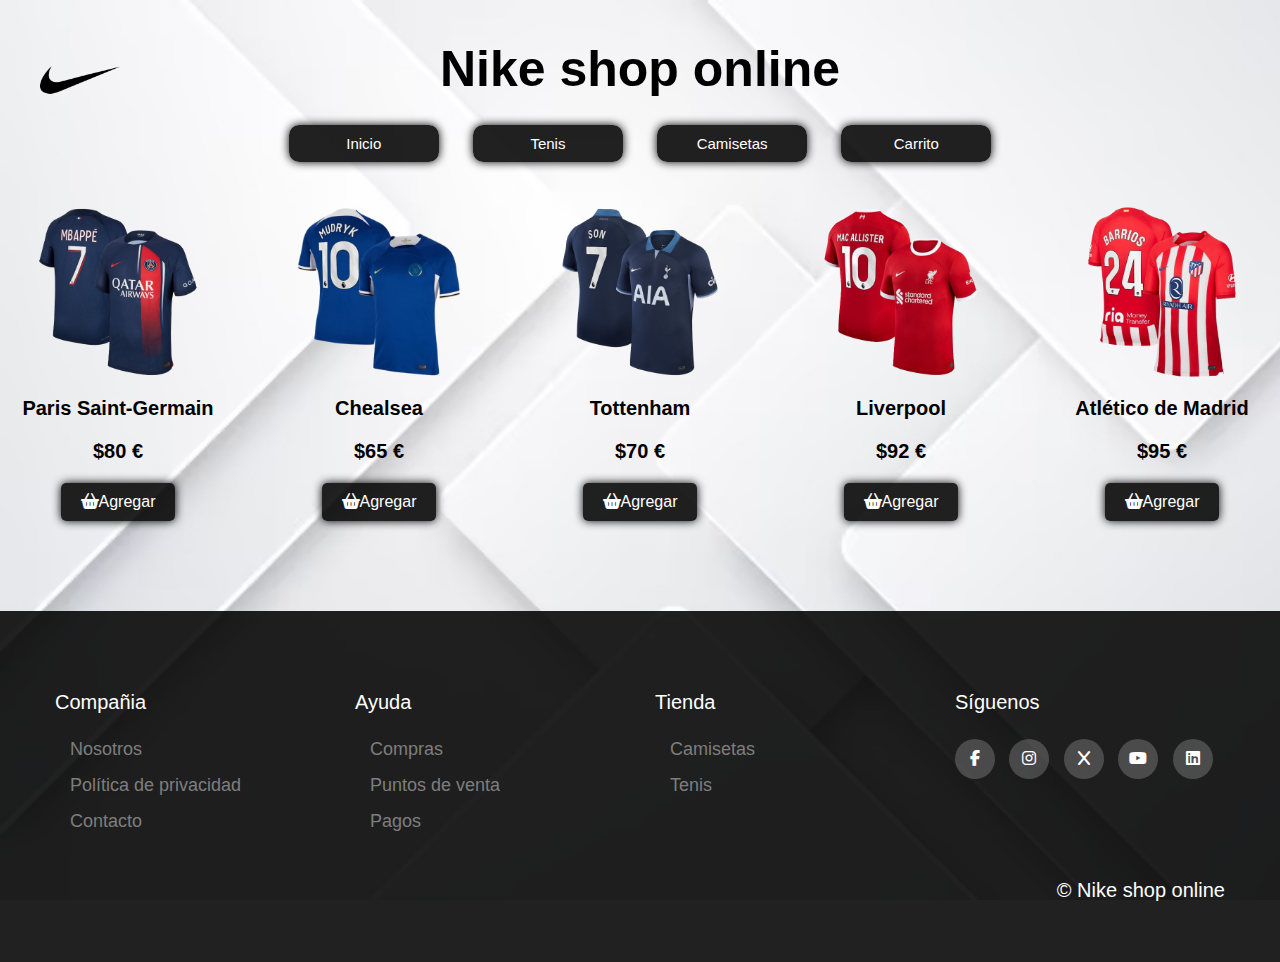
<file: html/camisetas.html>
<!DOCTYPE html>
<html lang="en">
<head>
    <meta charset="UTF-8">
    <meta name="viewport" content="width=device-width, initial-scale=1.0">
    <link rel="stylesheet" href="../css/style.css">
    <link rel="stylesheet" href="../css/footer.css">
    <link rel="stylesheet" href="https://cdnjs.cloudflare.com/ajax/libs/font-awesome/6.2.1/css/all.min.css">
    <link rel="icon" href="../imagenes/icons8-air-jordan-50.ico">
    <title>Camisetas</title>
    <script src="https://www.paypal.com/sdk/js?client-id=AcBb42OkgBe-vbOFN5ipske6URdyLBHUVssvgJkarKtZ_-B7q6YStZ6uK5K9EBJSxOCxse8cnXI5AlXv&currency=EUR"></script>

</head>
<body>
    <center><div>
        <h1><img src="../imagenes/logo_nike.png"
        style="height: 80px; height: 80px; position: absolute;margin-left: -400px;">Nike shop online</h1></div></center> 
    <nav>
        <ul>
            <li><a href="../index.html">Inicio</a></li>
            <li><a href="../html/tenis.html">Tenis</a></li>
            <li><a href="../html/camisetas.html">Camisetas</a></li>
            <li><a id="carrito-link" href="../html/carrito.html"> Carrito</a></li>
        </ul>
    </nav>
    <script>
        function agregarAlCarrito(nombre, precio, imagen) {
            // Obtener el carrito almacenado en localStorage o crear uno vacío si no existe
            var carrito = JSON.parse(localStorage.getItem('carrito')) || [];

            // Agregar el producto actual al carrito
            carrito.push({ nombre: nombre, precio: precio, imagen: imagen });

            // Guardar el carrito actualizado en localStorage
            localStorage.setItem('carrito', JSON.stringify(carrito));

            // Redireccionar a la página del carrito
            window.location.href = 'carrito.html';
        }
    </script>
    <div class="contenido">
        <div class="articulos">
            <div class="secciones">
                <div class="item">
                    <div class="image-container"><img src="../imagenes/paris-saint-germain-nike-home-dri-fit-adv-match-shirt-2023-24-with-mbappé-7-printing_ss4_p-13396640--removebg-preview.png"></div>
                    <h2>Paris Saint-Germain</h2>
                    <strong>
                        <p>$80 €</p>
                    </strong>
                    <div class="button-container"><button class="boton-comprar" onclick="agregarAlCarrito('Paris Saint-Germain', '$80', '../imagenes/paris-saint-germain-nike-home-dri-fit-adv-match-shirt-2023-24-with-mbappé-7-printing_ss4_p-13396640--removebg-preview.png')">
                        <span class="fa fa-shopping-basket"></span>Agregar
                    </button></div></a>
                </div>
                
                <div class="item">
                    <div class="image-container"><img src="../imagenes/chealsea.png"></div>
                    <h2>Chealsea</h2>
                    <strong>
                        <p>$65 €</p>
                    </strong>
                    <div class="button-container"><button class="boton-comprar" onclick="agregarAlCarrito('Chealsea', '$65', '../imagenes/chealsea.png')">
                        <span class="fa fa-shopping-basket"></span>Agregar
                    </button></div></a>
                </div>
                
                <div class="item">
                    <div class="image-container"><img src="../imagenes/totenham-removebg-preview.png"></div>
                    <h2>Tottenham</h2>
                    <strong>
                        <p>$70 €</p>
                    </strong>
                    <div class="button-container"><button class="boton-comprar" onclick="agregarAlCarrito('Tottenham', '$70', '../imagenes/totenham-removebg-preview.png')">
                        <span class="fa fa-shopping-basket"></span>Agregar
                    </button></div></a>
                </div>
                
                <div class="item">
                    <div class="image-container"><img src="../imagenes/liverpool-removebg-preview.png"></div>
                    <h2>Liverpool</h2>
                    <strong>
                        <p>$92 €</p>
                    </strong>
                    <div class="button-container"><button class="boton-comprar" onclick="agregarAlCarrito('Liverpool', '$92', '../imagenes/liverpool-removebg-preview.png')">
                        <span class="fa fa-shopping-basket"></span>Agregar
                    </button></div></a>
                </div>
                
                <div class="item">
                    <div class="image-container"><img src="../imagenes/atl-removebg-preview.png"></div>
                    <h2 style="font-family:'Nike', sans-serif;
                    font-size: 20px;">Atlético de Madrid</h2>
                    <strong>
                        <p style="font-family:'Nike', sans-serif;
                        font-size: 20px;">$95 €</p>
                    </strong>
                    <div class="button-container"><button class="boton-comprar" onclick="agregarAlCarrito('Atletico de Madrid', '$95', '../imagenes/atl-removebg-preview.png')">
                        <span class="fa fa-shopping-basket"></span>Agregar
                    </button></div></a>
                </div>
                
            </div>
            <footer class="footer">
                <div class="container">
                    <div class="footer-row">
                        <div class="footer-links">
                            <h4>Compañia</h4>
                            <ul>
                                <li><a href="../html/nosotros.html">Nosotros</a></li>
                                <li><a href="../html/politica_privacidad.html">Política de privacidad</a></li>
                                <li><a href="../html/contacto.html">Contacto</a></li>
                            </ul>
                        </div>
                        <div class="footer-links">
                            <h4>Ayuda</h4>
                            <ul>
                                <li><a href="../html/carrito.html">Compras</a></li>
                                <li><a href="../html/envios.html">Puntos de venta</a></li>
                                <li><a href="../html/pagos.html">Pagos</a></li>
                            </ul>
                        </div>
                        <div class="footer-links">
                            <h4>Tienda</h4>
                            <ul>
                                <li><a href="../html/camisetas.html">Camisetas</a></li>
                                <li><a href="../html/tenis.html">Tenis</a></li>
                        </div>
                        <div class="footer-links">
                            <h4>Síguenos</h4>
                            <div class="social-link">
                                <a href="https://www.facebook.com/nike"><i class="fab fa-facebook-f"></i></a>
                                    <a href="https://www.instagram.com/nike/"><i class="fab fa-instagram"></i></a>
                                    <a href="https://twitter.com/Nike"><i class="fab fa-x"></i></a>
                                    <a href="https://www.youtube.com/user/nike"><i class="fab fa-youtube"></i></a>
                                    <a href="https://www.linkedin.com/company/nike"><i class="fab fa-linkedin"></i></a>
                            </div>
                            <div class="copyright"><p>&#169 Nike shop online</p></div>
                        </div>
                    </div>
                </div>
            </footer>
        </div>
    </div>
    <script src="../js/carrito.js"></script>
</body>
</html>
</file>
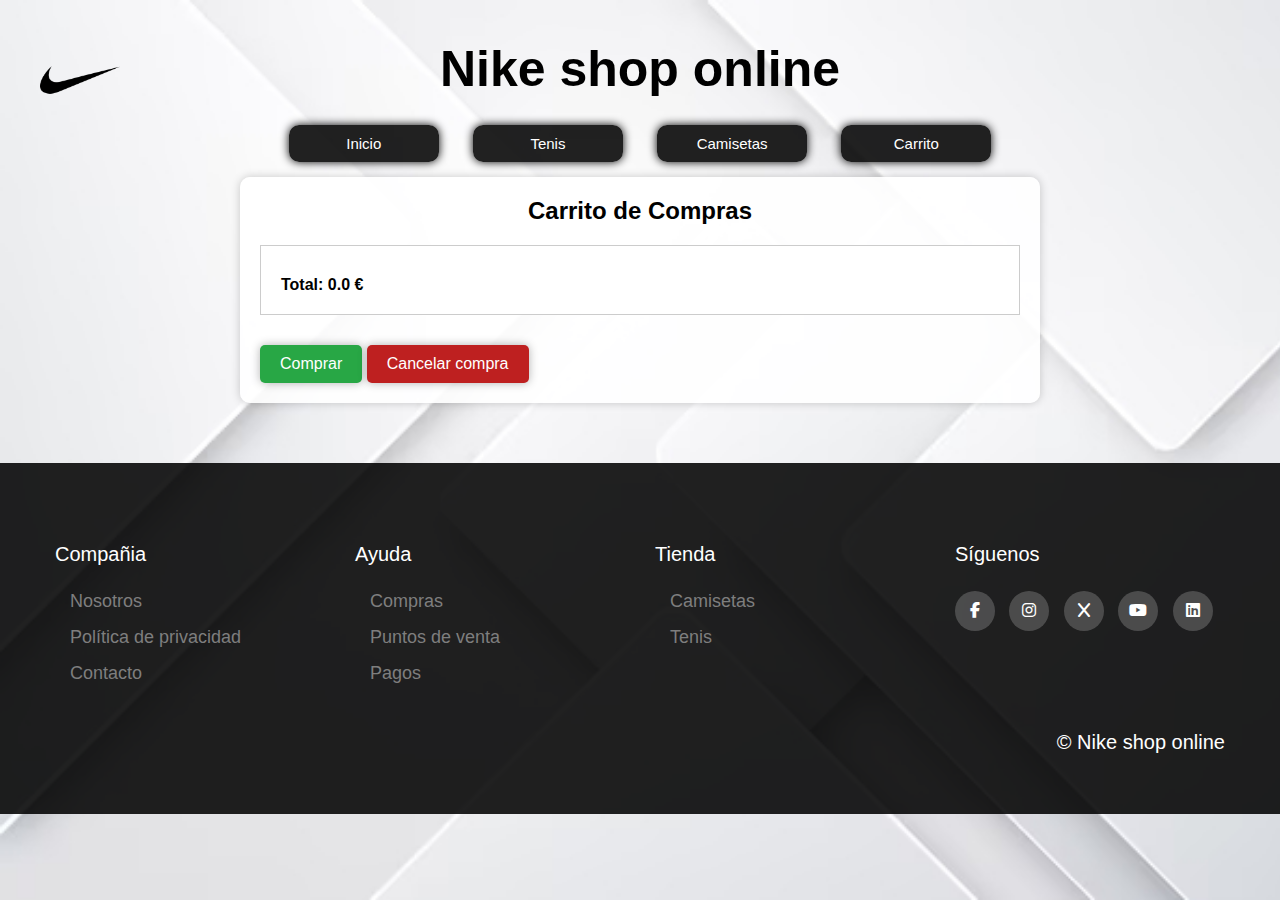
<file: html/carrito.html>
<!DOCTYPE html>
<html lang="en">
<head>
    <meta charset="UTF-8">
    <meta name="viewport" content="width=device-width, initial-scale=1.0">
    <link rel="stylesheet" href="../css/style.css">
    <link rel="stylesheet" href="../css/footer.css">
    <link rel="stylesheet" href="https://cdnjs.cloudflare.com/ajax/libs/font-awesome/6.2.1/css/all.min.css">
    <link rel="stylesheet" href="../css/carrito.css">
    <link rel="icon" href="../imagenes/icons8-air-jordan-50.ico">
    <title>Carrito</title>
</head>
<body>
    <center><div>
        <h1><img src="../imagenes/logo_nike.png"
        style="height: 80px; height: 80px; position: absolute;margin-left: -400px;">Nike shop online</h1></div></center> 
    <nav>
        <ul>
            <li><a href="../index.html">Inicio</a></li>
            <li><a href="../html/tenis.html">Tenis</a></li>
            <li><a href="../html/camisetas.html">Camisetas</a></li>
            <li><a href="../html/carrito.html">Carrito</a></li>
        </ul>
    </nav>
    <div class="contenido">
        <h2>Carrito de Compras</h2>
        <div id="carrito" class="carrito"></div>
        <div class="botones">
            <button id="comprar-btn" class="boton-compra" onclick="procesarPago()">Comprar</button>
            <button id="cancelar-btn" class="boton-cancelar" onclick="cancelarCompra()">Cancelar compra</button>
        </div>
    </div>

    <footer class="footer">
        <div class="container">
            <div class="footer-row">
                <div class="footer-links">
                    <h4>Compañia</h4>
                    <ul>
                        <li><a href="../html/nosotros.html">Nosotros</a></li>
                        <li><a href="../html/politica_privacidad.html">Política de privacidad</a></li>
                        <li><a href="../html/contacto.html">Contacto</a></li>
                    </ul>
                </div>
                <div class="footer-links">
                    <h4>Ayuda</h4>
                    <ul>
                        <li><a href="../html/carrito.html">Compras</a></li>
                        <li><a href="../html/envios.html">Puntos de venta</a></li>
                        <li><a href="../html/pagos.html">Pagos</a></li>
                    </ul>
                </div>
                <div class="footer-links">
                    <h4>Tienda</h4>
                    <ul>
                        <li><a href="../html/camisetas.html">Camisetas</a></li>
                        <li><a href="../html/tenis.html">Tenis</a></li>
                    </ul>
                </div>
                <div class="footer-links">
                    <h4>Síguenos</h4>
                    <div class="social-link">
                        <a href="https://www.facebook.com/nike"><i class="fab fa-facebook-f"></i></a>
                        <a href="https://www.instagram.com/nike/"><i class="fab fa-instagram"></i></a>
                        <a href="https://twitter.com/Nike"><i class="fab fa-x"></i></a>
                        <a href="https://www.youtube.com/user/nike"><i class="fab fa-youtube"></i></a>
                        <a href="https://www.linkedin.com/company/nike"><i class="fab fa-linkedin"></i></a>
                    </div>
                    <div class="copyright"><p>&#169 Nike shop online</p></div>
                </div>
            </div>
        </div>
    </footer>
    <script src="../js/carrito.js"></script>
    <script>
        // Función para procesar el pago
        function procesarPago() {
            // Obtener el precio total del carrito del localStorage
            var carrito = JSON.parse(localStorage.getItem('carrito'));

            // Verificar si el carrito está vacío
            if (!carrito || carrito.length === 0) {
                alert('El carrito está vacío');
                return;
            }

            // Calcular el precio total del carrito
            var precioTotal = 0;
            carrito.forEach(function(item) {
                precioTotal += item.precio * item.cantidad;
            });

            // Redirigir a la página de pagos con el precio total
            window.location.href = '../html/comprar.html?total=' + precioTotal;
        }

        // Función para cancelar la compra y reiniciar el carrito
        function cancelarCompra() {
            // Eliminar el carrito del localStorage
            localStorage.removeItem('carrito');
            // Redireccionar a la página del carrito
            window.location.href = '../html/carrito.html';
        }
    </script>
</body>
</html>
</file>
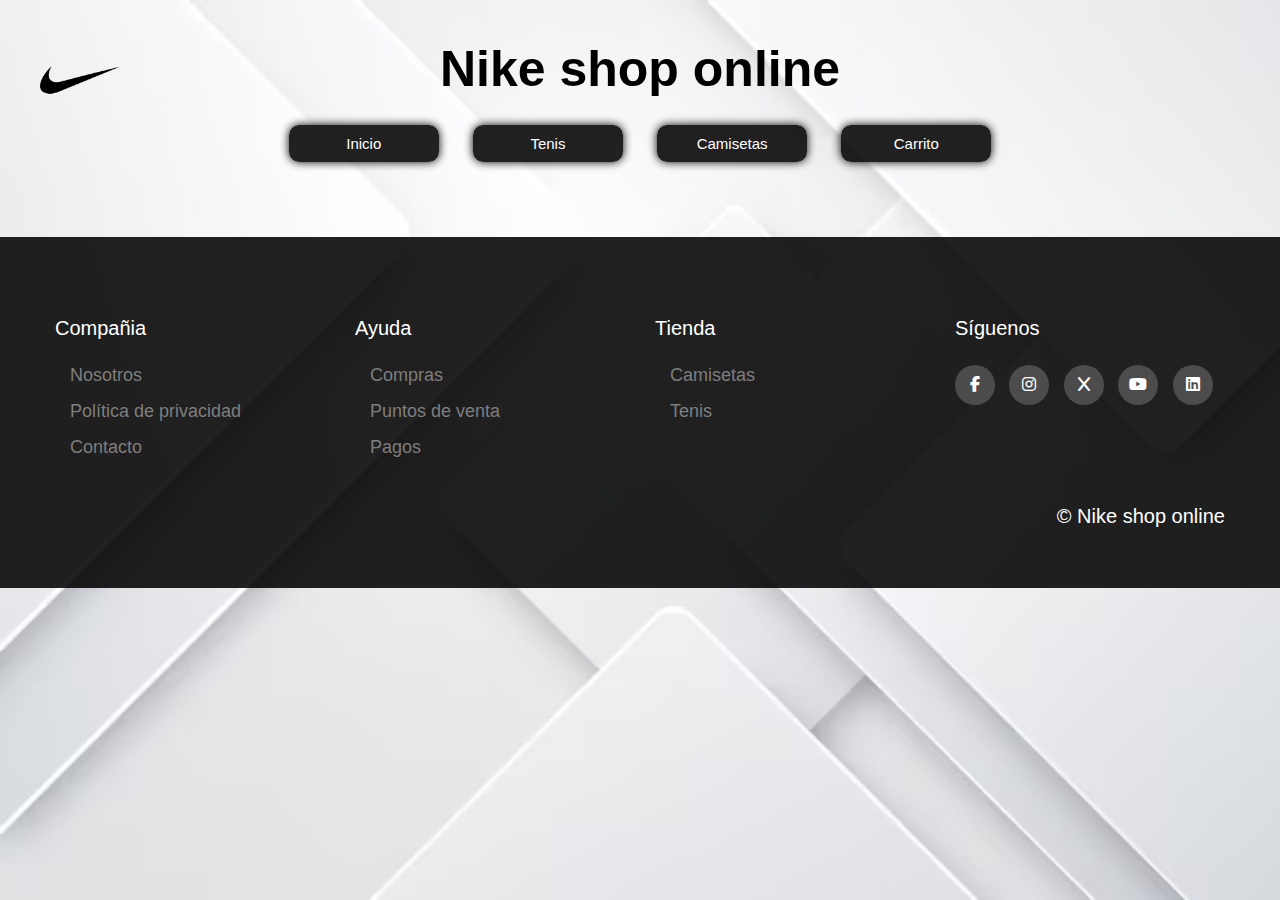
<file: html/comprar.html>
<!DOCTYPE html>
<html lang="en">
<head>
    <meta charset="UTF-8">
    <meta name="viewport" content="width=device-width, initial-scale=1.0">
    <link rel="stylesheet" href="../css/style.css">
    <link rel="stylesheet" href="../css/footer.css">
    <link rel="stylesheet" href="https://cdnjs.cloudflare.com/ajax/libs/font-awesome/6.2.1/css/all.min.css">
    <link rel="icon" href="../imagenes/icons8-air-jordan-50.ico">
    <title>Pagar</title>
    <script src="https://www.paypal.com/sdk/js?client-id=AcBb42OkgBe-vbOFN5ipske6URdyLBHUVssvgJkarKtZ_-B7q6YStZ6uK5K9EBJSxOCxse8cnXI5AlXv&currency=EUR"></script>

</head>
<body>
    <center>
        <div>
            <h1><img src="../imagenes/logo_nike.png" style="height: 80px; height: 80px; position: absolute;margin-left: -400px;">Nike shop online</h1>
        </div>
    </center> 
    <nav>
        <ul>
            <li><a href="../index.html">Inicio</a></li>
            <li><a href="../html/tenis.html">Tenis</a></li>
            <li><a href="../html/camisetas.html">Camisetas</a></li>
            <li><a id="carrito-link" href="../html/carrito.html"> Carrito</a></li>
        </ul>
    </nav>
    <div id="paypal-button-container"></div>
    <div id="carrito-total" style="display: none;">Total a pagar: €0,00</div> <!-- Elemento para mostrar el monto total -->
    <script>
        // Función para obtener el monto total del carrito
        function obtenerMontoTotal() {
            // Obtener el carrito almacenado en localStorage
            var carrito = JSON.parse(localStorage.getItem('carrito')) || [];
            // Variable para almacenar el precio total
            var precioTotal = 0;

            // Iterar sobre los productos en el carrito
            carrito.forEach(function(producto) {
                // Calcular el precio total sumando el precio de cada producto
                precioTotal += parseFloat(producto.precio.replace(/[^\d.-]/g, ''));
            });

            // Devolver el precio total en formato de texto con dos decimales
            return precioTotal.toFixed(2);
        }

        paypal.Buttons({
            style:{
                color:"blue",
                shape:"pill",
                label:"pay"
            },
            createOrder: function(data, actions) {
                return actions.order.create({
                    purchase_units: [{
                        amount: {
                            value: obtenerMontoTotal(), //función para obtener el monto total del carrito
                            currency_code: "EUR"
                        }
                    }]
                });
            },
            onCancel: function(data){
                alert("Pago cancelado");            //Alerta al cancelar pago
                console.log(data);
            },
            onApprove: function(data, actions) {
                var total = document.getElementById('carrito-total').innerText;
                alert("Pago completado por: " + total);
                document.getElementById('carrito-total').style.display = 'block'; // Mostrar el total a pagar cuando se aprueba el pago
                return actions.order.capture().then(function(details) {
                    window.location.href="../html/comprar.html"
                });
            }
        }).render('#paypal-button-container');
    </script>
    <footer class="footer">
        <div class="container">
            <div class="footer-row">
                <div class="footer-links">
                    <h4>Compañia</h4>
                    <ul>
                        <li><a href="../html/nosotros.html">Nosotros</a></li>
                        <li><a href="../html/politica_privacidad.html">Política de privacidad</a></li>
                        <li><a href="../html/contacto.html">Contacto</a></li>
                    </ul>
                </div>
                <div class="footer-links">
                    <h4>Ayuda</h4>
                    <ul>
                        <li><a href="../html/carrito.html">Compras</a></li>
                        <li><a href="../html/envios.html">Puntos de venta</a></li>
                        <li><a href="../html/pagos.html">Pagos</a></li>
                    </ul>
                </div>
                <div class="footer-links">
                    <h4>Tienda</h4>
                    <ul>
                        <li><a href="../html/camisetas.html">Camisetas</a></li>
                        <li><a href="../html/tenis.html">Tenis</a></li>
                </div>
                <div class="footer-links">
                    <h4>Síguenos</h4>
                    <div class="social-link">
                        <a href="https://www.facebook.com/nike"><i class="fab fa-facebook-f"></i></a>
                        <a href="https://www.instagram.com/nike/"><i class="fab fa-instagram"></i></a>
                        <a href="https://twitter.com/Nike"><i class="fab fa-x"></i></a>
                        <a href="https://www.youtube.com/user/nike"><i class="fab fa-youtube"></i></a>
                        <a href="https://www.linkedin.com/company/nike"><i class="fab fa-linkedin"></i></a>
                    </div>
                    <div class="copyright"><p>&#169 Nike shop online</p></div>
                </div>
            </div>
        </div>
    </footer>
</body>
</html>
</file>
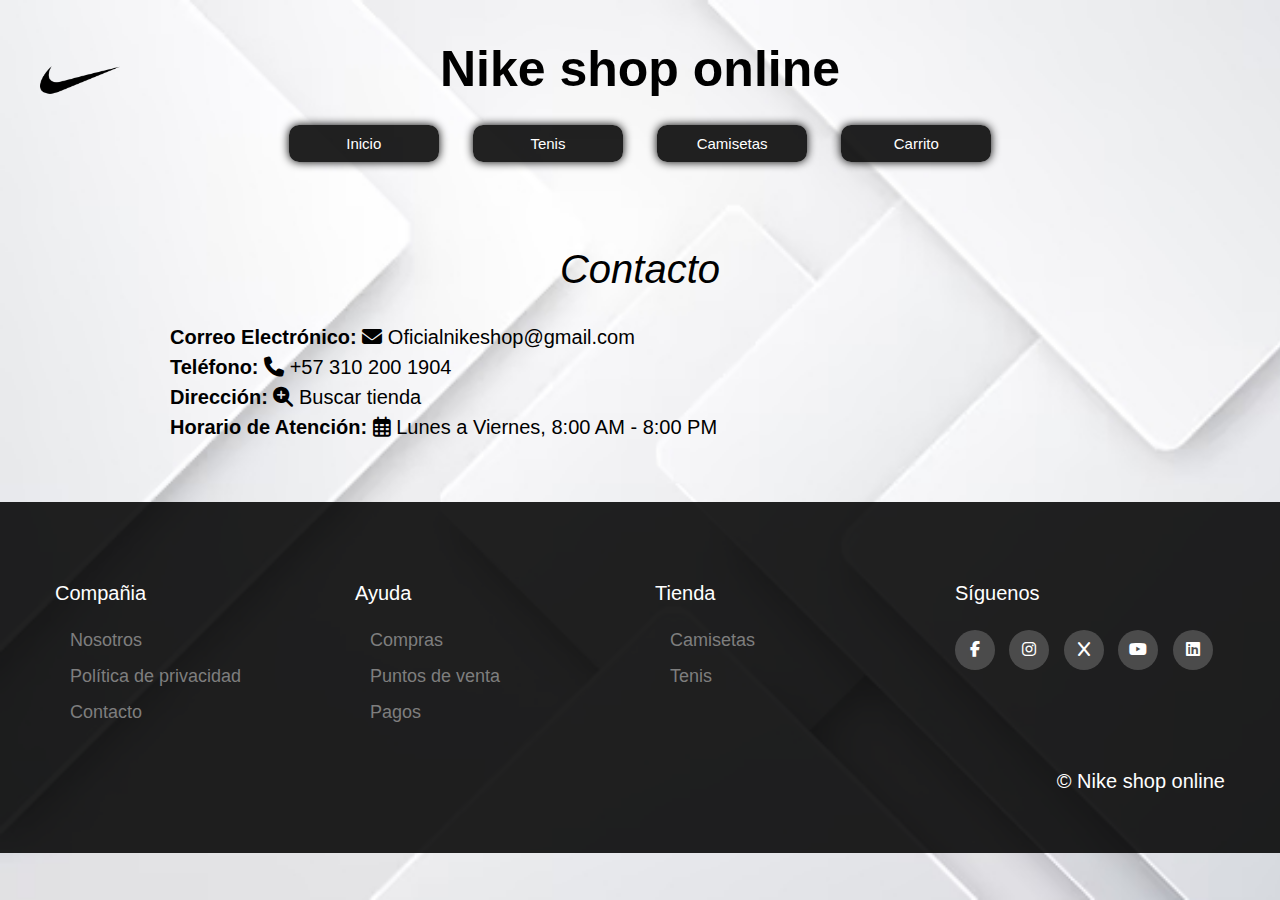
<file: html/contacto.html>
<!DOCTYPE html>
<html lang="en">
<head>
    <meta charset="UTF-8">
    <meta name="viewport" content="width=device-width, initial-scale=1.0">
    <link rel="stylesheet" href="../css/style.css">
    <link rel="stylesheet" href="../css/footer.css">
    <link rel="stylesheet" href="https://cdnjs.cloudflare.com/ajax/libs/font-awesome/6.2.1/css/all.min.css">
    <link rel="icon" href="../imagenes/icons8-air-jordan-50.ico">
    <title>Contaco</title>
</head>
<body>
    <center><div>
        <h1><img src="../imagenes/logo_nike.png"
        style="height: 80px; height: 80px; position: absolute;margin-left: -400px;">Nike shop online</h1></div> 
    <nav>
        <ul>
            <li><a href="../index.html">Inicio</a></li>
            <li><a href="../html/tenis.html">Tenis</a></li>
            <li><a href="../html/camisetas.html">Camisetas</a></li>
            <li><a href="../html/carrito.html">Carrito</a></li>
        </ul>
    </nav>
    <div class="text_nosotros">
    <p style="font-size: 40px;"><i>Contacto</i></p></div></center>
    <div class="contacto">
        <p6><strong>Correo Electrónico:</strong> <i class="fa-solid fa-envelope"></i> Oficialnikeshop@gmail.com</p6></div>
    <div class="contacto">
        <p6><strong>Teléfono:</strong> <i class="fa-solid fa-phone"></i> +57 310 200 1904</p6></div>
    <div class="contacto">
        <p6><strong>Dirección:</strong><a href="../html/envios.html"> <i class="fa-solid fa-magnifying-glass-plus"></i> Buscar tienda</a></p6></div>
    <div class="contacto">    
        <p6><strong>Horario de Atención:</strong> <i class="fa-regular fa-calendar-days"></i> Lunes a Viernes, 8:00 AM - 8:00 PM</p6></div>
    </div>
    <footer class="footer">
        <div class="container">
            <div class="footer-row">
                <div class="footer-links">
                    <h4>Compañia</h4>
                    <ul>
                        <li><a href="../html/nosotros.html">Nosotros</a></li>
                        <li><a href="../html/politica_privacidad.html">Política de privacidad</a></li>
                        <li><a href="../html/contacto.html">Contacto</a></li>
                    </ul>
                </div>
                <div class="footer-links">
                    <h4>Ayuda</h4>
                    <ul>
                        <li><a href="../html/carrito.html">Compras</a></li>
                        <li><a href="../html/envios.html">Puntos de venta</a></li>
                        <li><a href="../html/pagos.html">Pagos</a></li>
                    </ul>
                </div>
                <div class="footer-links">
                    <h4>Tienda</h4>
                    <ul>
                        <li><a href="../html/camisetas.html">Camisetas</a></li>
                        <li><a href="../html/tenis.html">Tenis</a></li>
                </div>
                <div class="footer-links">
                    <h4>Síguenos</h4>
                    <div class="social-link">
                        <a href="https://www.facebook.com/nike"><i class="fab fa-facebook-f"></i></a>
                            <a href="https://www.instagram.com/nike/"><i class="fab fa-instagram"></i></a>
                            <a href="https://twitter.com/Nike"><i class="fab fa-x"></i></a>
                            <a href="https://www.youtube.com/user/nike"><i class="fab fa-youtube"></i></a>
                            <a href="https://www.linkedin.com/company/nike"><i class="fab fa-linkedin"></i></a>
                    </div>
                    <div class="copyright"><p>&#169 Nike shop online</p></div>
                </div>
            </div>
        </div>
    </footer>
</body>
</html>
</file>
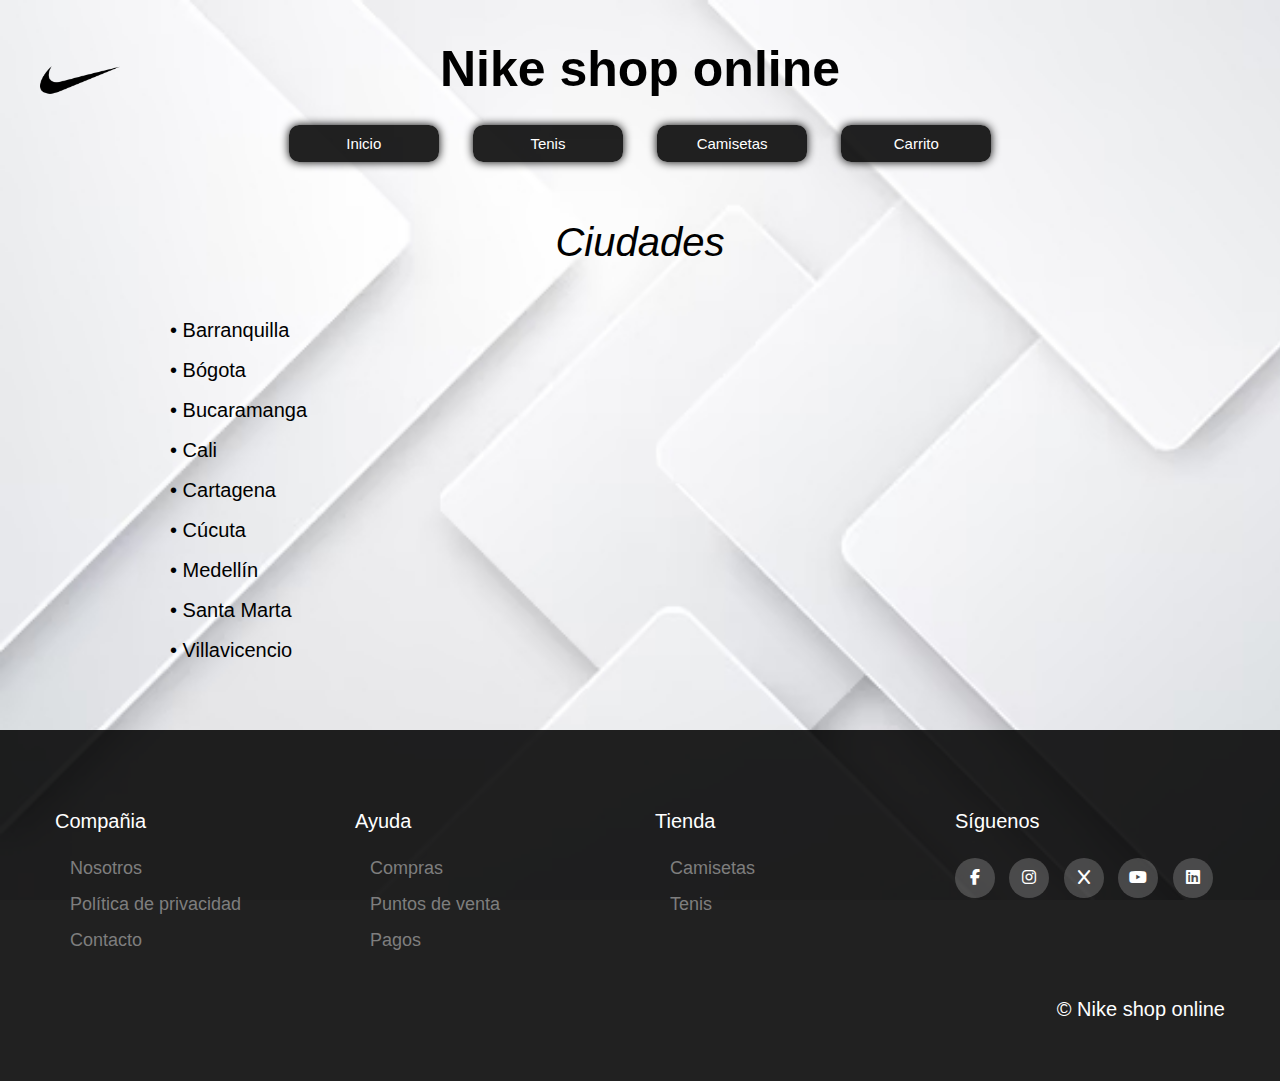
<file: html/envios.html>
<!DOCTYPE html>
<html lang="en">
<head>
    <meta charset="UTF-8">
    <meta name="viewport" content="width=device-width, initial-scale=1.0">
    <link rel="stylesheet" href="../css/style.css">
    <link rel="stylesheet" href="../css/footer.css">
    <link rel="stylesheet" href="https://cdnjs.cloudflare.com/ajax/libs/font-awesome/6.2.1/css/all.min.css">
    <link rel="icon" href="../imagenes/icons8-air-jordan-50.ico">
    <title>Compras</title>
</head>
<body>
    <center><div>
        <h1><img src="../imagenes/logo_nike.png"
        style="height: 80px; height: 80px; position: absolute;margin-left: -400px;">Nike shop online</h1></div>
    <nav>
        <ul>
            <li><a href="../index.html">Inicio</a></li>
            <li><a href="../html/tenis.html">Tenis</a></li>
            <li><a href="../html/camisetas.html">Camisetas</a></li>
            <li><a href="../html/carrito.html">Carrito</a></li>
        </ul>
    </nav>
    <div class="text_nosotros">
        <p6 style="font-size: 40px;"><i>Ciudades</i></p6></center>
    </div>
    <div  class="ciudad">
        <div class="ciudad-links">
            <ul>
        <li><a href="https://www.google.com/maps/place/Nike+Store+Mallplaza+BQ/@11.0156084,-76.1464964,8z/data=!4m10!1m2!2m1!1sNike+cerca+de+Barranquilla,+Atl%C3%A1ntico!3m6!1s0x8ef42d51e8e83597:0xaf3c81a468f37d0e!8m2!3d11.0156084!4d-74.828137!15sCiZOaWtlIGNlcmNhIGRlIEJhcnJhbnF1aWxsYSwgQXRsw6FudGljbyIDiAEBWiciJW5pa2UgY2VyY2EgZGUgYmFycmFucXVpbGxhIGF0bMOhbnRpY2-SARRzcG9ydGluZ19nb29kc19zdG9yZeABAA!16s%2Fg%2F11j3qs5mkk?entry=ttu"><p7>• Barranquilla</p7></a></li>    
        <li><a href="https://www.google.com/maps/place/Nike+Value+Store/@10.9802951,-80.1291832,6z/data=!4m10!1m2!2m1!1sNike+cerca+de+Bogot%C3%A1!3m6!1s0x8e3f8577b8331b13:0xe26d65f03804db15!8m2!3d4.7443774!4d-74.0437519!15sChVOaWtlIGNlcmNhIGRlIEJvZ290w6EiA4gBAVoXIhVuaWtlIGNlcmNhIGRlIGJvZ290w6GSARRzcG9ydGluZ19nb29kc19zdG9yZeABAA!16s%2Fg%2F11clzqyhtb?entry=ttu"><p7>• Bógota</p7></a></li>
        <li><a href="https://www.google.com/maps/place/Neutre+Nike,+Puma,+Jordan/@7.1192431,-73.112285,17z/data=!4m10!1m2!2m1!1sNike+cerca+de+Bucaramanga,+Santander!3m6!1s0x8e683fbf400149e7:0xec641bb2d432b5a9!8m2!3d7.1192458!4d-73.1097229!15sCiROaWtlIGNlcmNhIGRlIEJ1Y2FyYW1hbmdhLCBTYW50YW5kZXIiA4gBAVolIiNuaWtlIGNlcmNhIGRlIGJ1Y2FyYW1hbmdhIHNhbnRhbmRlcpIBDmNsb3RoaW5nX3N0b3Jl4AEA!16s%2Fg%2F11sdnxzms9?entry=ttu"><p7>• Bucaramanga</p7></a></li>
        <li><a href="https://www.google.com/maps/place/Nike+Factory+Store/@3.4649414,-76.5210806,14z/data=!4m10!1m2!2m1!1sNike+cerca+de+Cali,+Valle+del+Cauca!3m6!1s0x8e30a73684272a3d:0x48444f355b6d0da9!8m2!3d3.4648881!4d-76.5004809!15sCiNOaWtlIGNlcmNhIGRlIENhbGksIFZhbGxlIGRlbCBDYXVjYSIDiAEBWiQiIm5pa2UgY2VyY2EgZGUgY2FsaSB2YWxsZSBkZWwgY2F1Y2GSAQxvdXRsZXRfc3RvcmXgAQA!16s%2Fg%2F11h8jc0p4z?entry=ttu"><p7>• Cali</p7></a></li>
        <li><a href="https://www.google.com/maps/place/Nike+Store/@3.4757504,-76.6724736,12z/data=!4m10!1m2!2m1!1sNike+cerca+de+Cartagena,+Provincia+de+Cartagena,+Bol%C3%ADvar!3m6!1s0x8e30a174967b4303:0x195396fa9a4d3798!8m2!3d3.3692303!4d-76.5275187![base64]!16s%2Fg%2F11g6_wlzp5?entry=ttu"><p7>• Cartagena</p7></a></li>
        <li><a href="https://www.google.com/maps/place/Nike+Store/@3.4760859,-76.6724739,12z/data=!4m10!1m2!2m1!1sNike+cerca+de+C%C3%BAcuta,+Norte+de+Santander!3m6!1s0x8e30a1d6c278777b:0xe85c15e025ac3c91!8m2!3d3.3732527!4d-76.5390951!15sCilOaWtlIGNlcmNhIGRlIEPDumN1dGEsIE5vcnRlIGRlIFNhbnRhbmRlciIDiAEBWioiKG5pa2UgY2VyY2EgZGUgY8O6Y3V0YSBub3J0ZSBkZSBzYW50YW5kZXKSARRzcG9ydGluZ19nb29kc19zdG9yZeABAA!16s%2Fg%2F11j10_mzyn?entry=ttu"><p7>• Cúcuta</p7></a></li>
        <li><a href="https://www.google.com/maps/place/Nike+Store+El+Tesoro/@6.1976668,-76.1374151,10z/data=!4m10!1m2!2m1!1sNike+cerca+de+Medell%C3%ADn,+Antioquia!3m6!1s0x8e46829a6cfb410b:0x7e88e9ccde4253cd!8m2!3d6.1976668!4d-75.5606329!15sCiJOaWtlIGNlcmNhIGRlIE1lZGVsbMOtbiwgQW50aW9xdWlhIgOIAQFaIyIhbmlrZSBjZXJjYSBkZSBtZWRlbGzDrW4gYW50aW9xdWlhkgEUc3BvcnRpbmdfZ29vZHNfc3RvcmXgAQA!16s%2Fg%2F11bycjjrrr?entry=ttu"><p7>• Medellín</p7></a></li>
        <li><a href="https://www.google.com/maps/place/Nike+Rise+Santaf%C3%A9+Medellin/@6.1988288,-76.1374205,10z/data=!4m10!1m2!2m1!1sNike+cerca+de+Santa+Marta,+Magdalena!3m6!1s0x8e468262aaf4a90f:0xd0857d48fd45a415!8m2!3d6.1961877!4d-75.5738161!15sCiROaWtlIGNlcmNhIGRlIFNhbnRhIE1hcnRhLCBNYWdkYWxlbmEiA4gBAVolIiNuaWtlIGNlcmNhIGRlIHNhbnRhIG1hcnRhIG1hZ2RhbGVuYZIBDmNsb3RoaW5nX3N0b3Jl4AEA!16s%2Fg%2F1pty5b8qz?entry=ttu"><p7>• Santa Marta</p7></a></li>
        <li><a href="https://www.google.com/maps/place/Nike+Shop/@6.1999908,-76.1374259,10z/data=!4m10!1m2!2m1!1sNike+cerca+de+Villavicencio,+Meta!3m6!1s0x8e46829a6a47b59b:0xa142cd5e67f96ac4!8m2!3d6.197415!4d-75.5582018!15sCiFOaWtlIGNlcmNhIGRlIFZpbGxhdmljZW5jaW8sIE1ldGEiA4gBAVoiIiBuaWtlIGNlcmNhIGRlIHZpbGxhdmljZW5jaW8gbWV0YZIBDmNsb3RoaW5nX3N0b3Jl4AEA!16s%2Fg%2F1tpbd0kq?entry=ttu"><p7>• Villavicencio</p7></a></li>
            </ul>
    </div>
    </div>
    <footer class="footer">
        <div class="container">
            <div class="footer-row">
                <div class="footer-links">
                    <h4>Compañia</h4>
                    <ul>
                        <li><a href="../html/nosotros.html">Nosotros</a></li>
                        <li><a href="../html/politica_privacidad.html">Política de privacidad</a></li>
                        <li><a href="../html/contacto.html">Contacto</a></li>
                    </ul>
                </div>
                <div class="footer-links">
                    <h4>Ayuda</h4>
                    <ul>
                        <li><a href="../html/carrito.html">Compras</a></li>
                        <li><a href="../html/envios.html">Puntos de venta</a></li>
                        <li><a href="../html/pagos.html">Pagos</a></li>
                    </ul>
                </div>
                <div class="footer-links">
                    <h4>Tienda</h4>
                    <ul>
                        <li><a href="../html/camisetas.html">Camisetas</a></li>
                        <li><a href="../html/tenis.html">Tenis</a></li>
                </div>
                <div class="footer-links">
                    <h4>Síguenos</h4>
                    <div class="social-link">
                        <a href="https://www.facebook.com/nike"><i class="fab fa-facebook-f"></i></a>
                            <a href="https://www.instagram.com/nike/"><i class="fab fa-instagram"></i></a>
                            <a href="https://twitter.com/Nike"><i class="fab fa-x"></i></a>
                            <a href="https://www.youtube.com/user/nike"><i class="fab fa-youtube"></i></a>
                            <a href="https://www.linkedin.com/company/nike"><i class="fab fa-linkedin"></i></a>
                    </div>
                    <div class="copyright"><p>&#169 Nike shop online</p></div>
                </div>
            </div>
        </div>
    </footer>
</body>
</html>
</file>
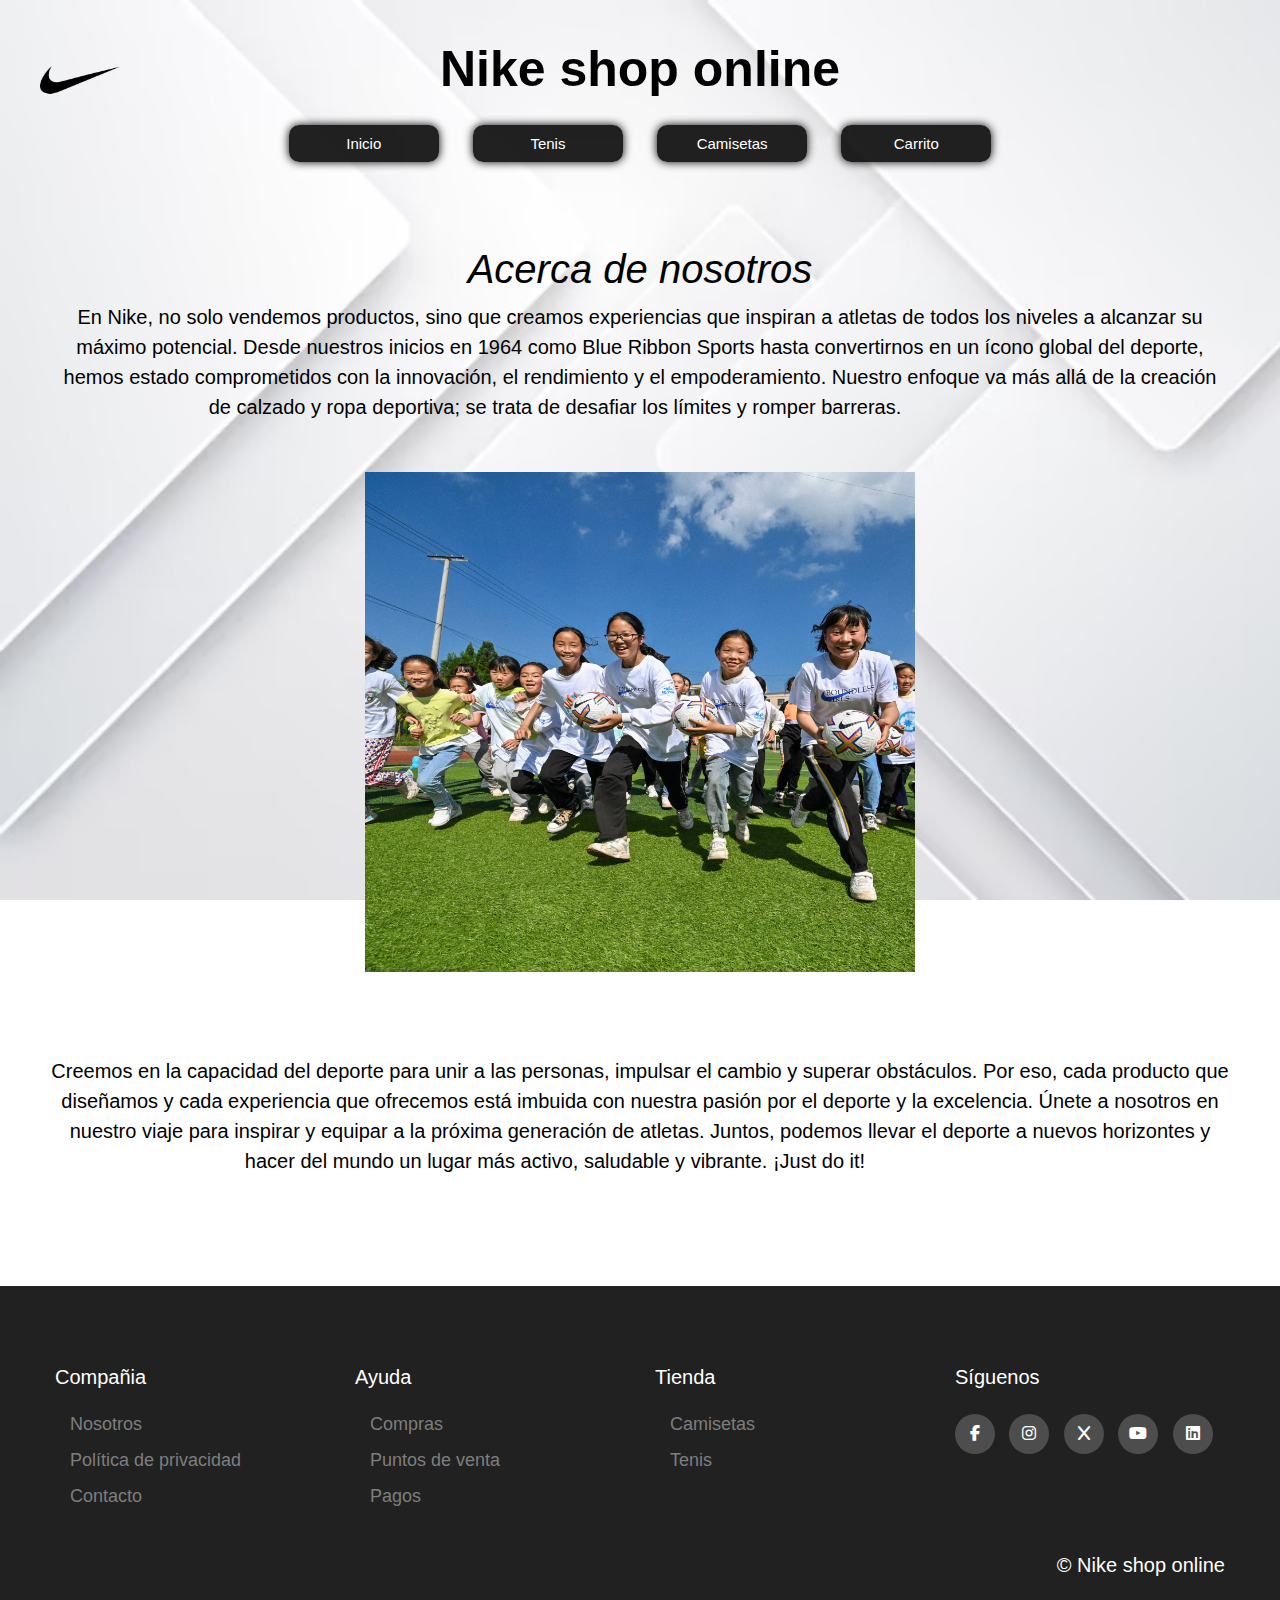
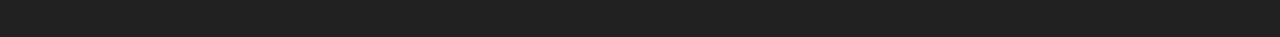
<file: html/nosotros.html>
<!DOCTYPE html>
<html lang="en">
<head>
    <meta charset="UTF-8">
    <meta name="viewport" content="width=device-width, initial-scale=1.0">
    <link rel="stylesheet" href="../css/style.css">
    <link rel="stylesheet" href="../css/footer.css">
    <link rel="stylesheet" href="https://cdnjs.cloudflare.com/ajax/libs/font-awesome/6.2.1/css/all.min.css">
    <link rel="icon" href="../imagenes/icons8-air-jordan-50.ico">
    <title>Nosotros</title>
</head>
<body>
    <center><div>
        <h1><img src="../imagenes/logo_nike.png"
        style="height: 80px; height: 80px; position: absolute;margin-left: -400px;">Nike shop online</h1></div>
    <nav>
        <ul>
            <li><a href="../index.html">Inicio</a></li>
            <li><a href="../html/tenis.html">Tenis</a></li>
            <li><a href="../html/camisetas.html">Camisetas</a></li>
            <li><a href="../html/carrito.html">Carrito</a></li>
        </ul>
    </nav>
    <div class="text_nosotros">
    <p style="font-size: 40px;"><i>Acerca de nosotros</i></p>
    <p5><br>En Nike, no solo vendemos productos, sino que creamos experiencias que inspiran a atletas de todos los niveles a alcanzar su máximo potencial. Desde nuestros inicios en 1964 como Blue Ribbon Sports hasta convertirnos en un ícono global del deporte, hemos estado comprometidos con la innovación, el rendimiento y el empoderamiento. Nuestro enfoque va más allá de la creación de calzado y ropa deportiva; se trata de desafiar los límites y romper barreras.</p5></div>
    <div class="nosotros">
    <img src="../imagenes/nosotros.jpg">
    <div class="text_nosotros">
    <p5><br>Creemos en la capacidad del deporte para unir a las personas, impulsar el cambio y superar obstáculos. Por eso, cada producto que diseñamos y cada experiencia que ofrecemos está imbuida con nuestra pasión por el deporte y la excelencia. Únete a nosotros en nuestro viaje para inspirar y equipar a la próxima generación de atletas. Juntos, podemos llevar el deporte a nuevos horizontes y hacer del mundo un lugar más activo, saludable y vibrante. ¡Just do it!</p5></div>
</center>
    </div>
    <footer class="footer">
        <div class="container">
            <div class="footer-row">
                <div class="footer-links">
                    <h4>Compañia</h4>
                    <ul>
                        <li><a href="../html/nosotros.html">Nosotros</a></li>
                        <li><a href="../html/politica_privacidad.html">Política de privacidad</a></li>
                        <li><a href="../html/contacto.html">Contacto</a></li>
                    </ul>
                </div>
                <div class="footer-links">
                    <h4>Ayuda</h4>
                    <ul>
                        <li><a href="../html/carrito.html">Compras</a></li>
                        <li><a href="../html/envios.html">Puntos de venta</a></li>
                        <li><a href="../html/pagos.html">Pagos</a></li>
                    </ul>
                </div>
                <div class="footer-links">
                    <h4>Tienda</h4>
                    <ul>
                        <li><a href="../html/camisetas.html">Camisetas</a></li>
                        <li><a href="../html/tenis.html">Tenis</a></li>
                </div>
                <div class="footer-links">
                    <h4>Síguenos</h4>
                    <div class="social-link">
                        <a href="https://www.facebook.com/nike"><i class="fab fa-facebook-f"></i></a>
                            <a href="https://www.instagram.com/nike/"><i class="fab fa-instagram"></i></a>
                            <a href="https://twitter.com/Nike"><i class="fab fa-x"></i></a>
                            <a href="https://www.youtube.com/user/nike"><i class="fab fa-youtube"></i></a>
                            <a href="https://www.linkedin.com/company/nike"><i class="fab fa-linkedin"></i></a>
                    </div>
                    <div class="copyright"><p>&#169 Nike shop online</p></div>
                </div>
            </div>
        </div>
    </footer>
</body>
</html>
</file>
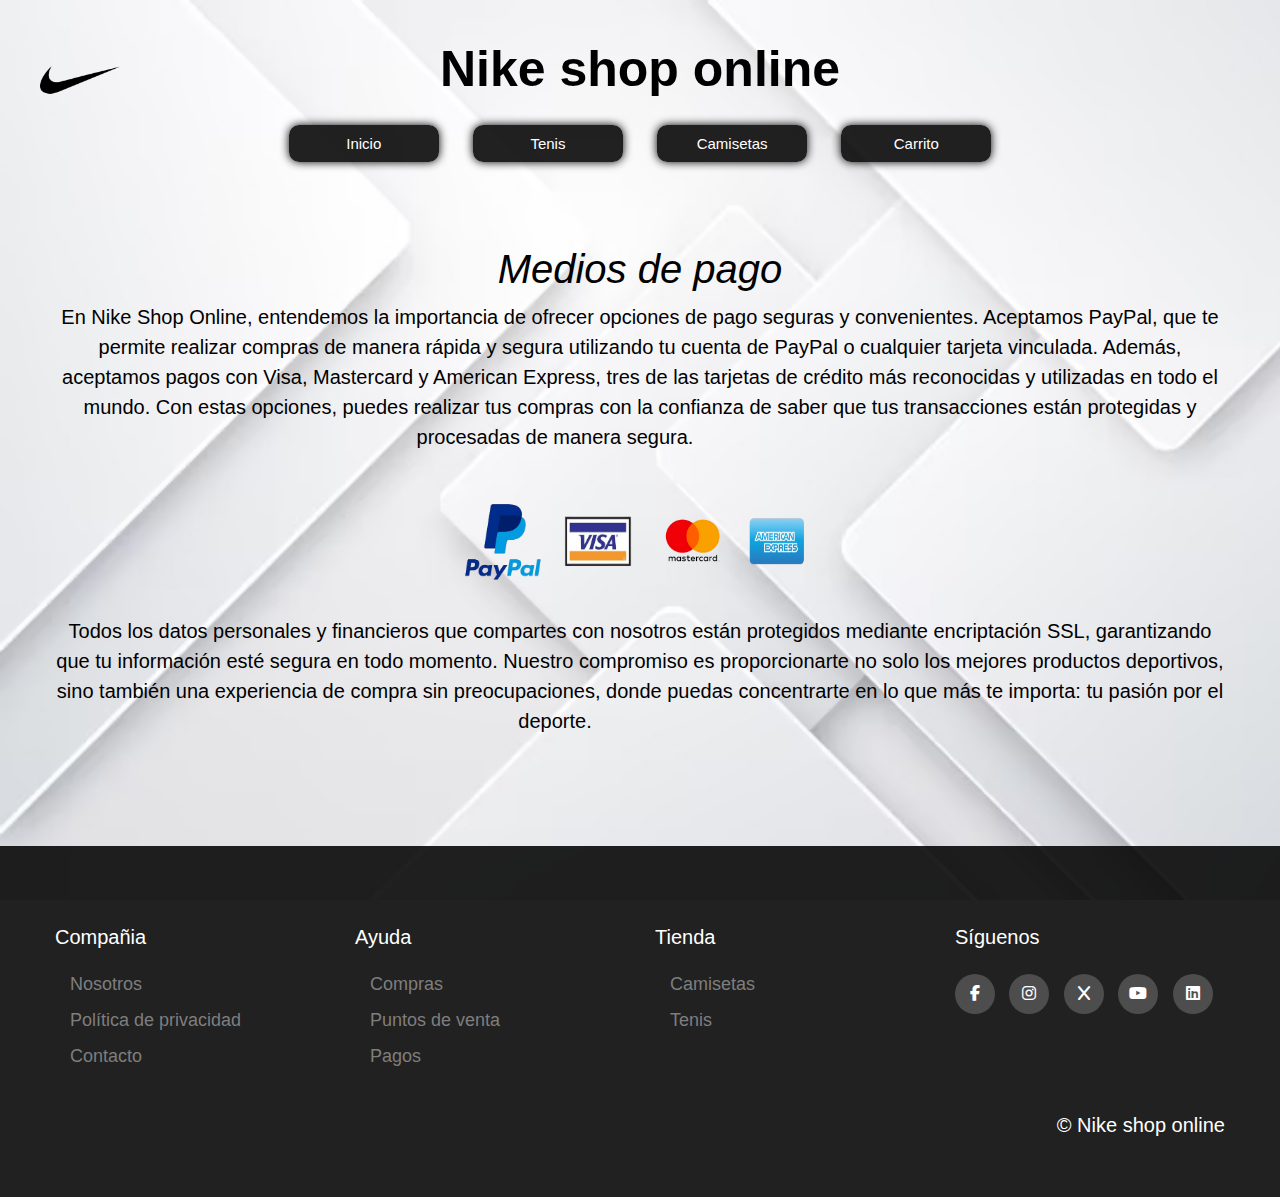
<file: html/pagos.html>
<!DOCTYPE html>
<html lang="en">
<head>
    <meta charset="UTF-8">
    <meta name="viewport" content="width=device-width, initial-scale=1.0">
    <link rel="stylesheet" href="../css/style.css">
    <link rel="stylesheet" href="../css/footer.css">
    <link rel="stylesheet" href="https://cdnjs.cloudflare.com/ajax/libs/font-awesome/6.2.1/css/all.min.css">
    <link rel="icon" href="../imagenes/icons8-air-jordan-50.ico">
    <title>Medios de pago</title>
    <script src="https://www.paypal.com/sdk/js?client-id=AcBb42OkgBe-vbOFN5ipske6URdyLBHUVssvgJkarKtZ_-B7q6YStZ6uK5K9EBJSxOCxse8cnXI5AlXv&currency=EUR"></script>
</head>
<body>
    <center>
        <div>
            <h1><img src="../imagenes/logo_nike.png" style="height: 80px; height: 80px; position: absolute;margin-left: -400px;">Nike shop online</h1>
        </div> 
    <nav>
        <ul>
            <li><a href="../index.html">Inicio</a></li>
            <li><a href="../html/tenis.html">Tenis</a></li>
            <li><a href="../html/camisetas.html">Camisetas</a></li>
            <li><a id="carrito-link" href="../html/carrito.html"> Carrito</a></li>
        </ul>
    </nav>
    <div class="text_nosotros">
        <p style="font-size: 40px;"><i>Medios de pago</i></p>
    <div class="medios-pago">
            <p5><br>En Nike Shop Online, entendemos la importancia de ofrecer opciones de pago seguras y convenientes. Aceptamos PayPal, que te permite realizar compras de manera rápida y segura utilizando tu cuenta de PayPal o cualquier tarjeta vinculada. Además, aceptamos pagos con Visa, Mastercard y American Express, tres de las tarjetas de crédito más reconocidas y utilizadas en todo el mundo. Con estas opciones, puedes realizar tus compras con la confianza de saber que tus transacciones están protegidas y procesadas de manera segura.</p5></br></div>
        <div class="img-pagos"><img src="../imagenes/paypal.png" width="80px" height="80px">
        <img src="../imagenes/visa (3).png" width="100pxs" height="80px">
        <img src="../imagenes/mastercard.png" width="80px" height="80px">
        <img src="../imagenes/americanexpress.png" width="80px" height="80px"></div>
        <p5><br>Todos los datos personales y financieros que compartes con nosotros están protegidos mediante encriptación SSL, garantizando que tu información esté segura en todo momento. Nuestro compromiso es proporcionarte no solo los mejores productos deportivos, sino también una experiencia de compra sin preocupaciones, donde puedas concentrarte en lo que más te importa: tu pasión por el deporte.</br></p5>
    </div></div></center>
   
    <footer class="footer">
        <div class="container">
            <div class="footer-row">
                <div class="footer-links">
                    <h4>Compañia</h4>
                    <ul>
                        <li><a href="../html/nosotros.html">Nosotros</a></li>
                        <li><a href="../html/politica_privacidad.html">Política de privacidad</a></li>
                        <li><a href="../html/contacto.html">Contacto</a></li>
                    </ul>
                </div>
                <div class="footer-links">
                    <h4>Ayuda</h4>
                    <ul>
                        <li><a href="../html/carrito.html">Compras</a></li>
                        <li><a href="../html/envios.html">Puntos de venta</a></li>
                        <li><a href="../html/pagos.html">Pagos</a></li>
                    </ul>
                </div>
                <div class="footer-links">
                    <h4>Tienda</h4>
                    <ul>
                        <li><a href="../html/camisetas.html">Camisetas</a></li>
                        <li><a href="../html/tenis.html">Tenis</a></li>
                </div>
                <div class="footer-links">
                    <h4>Síguenos</h4>
                    <div class="social-link">
                        <a href="https://www.facebook.com/nike"><i class="fab fa-facebook-f"></i></a>
                        <a href="https://www.instagram.com/nike/"><i class="fab fa-instagram"></i></a>
                        <a href="https://twitter.com/Nike"><i class="fab fa-x"></i></a>
                        <a href="https://www.youtube.com/user/nike"><i class="fab fa-youtube"></i></a>
                        <a href="https://www.linkedin.com/company/nike"><i class="fab fa-linkedin"></i></a>
                    </div>
                    <div class="copyright"><p>&#169 Nike shop online</p></div>
                </div>
            </div>
        </div>
    </footer>
</body>
</html>
</file>
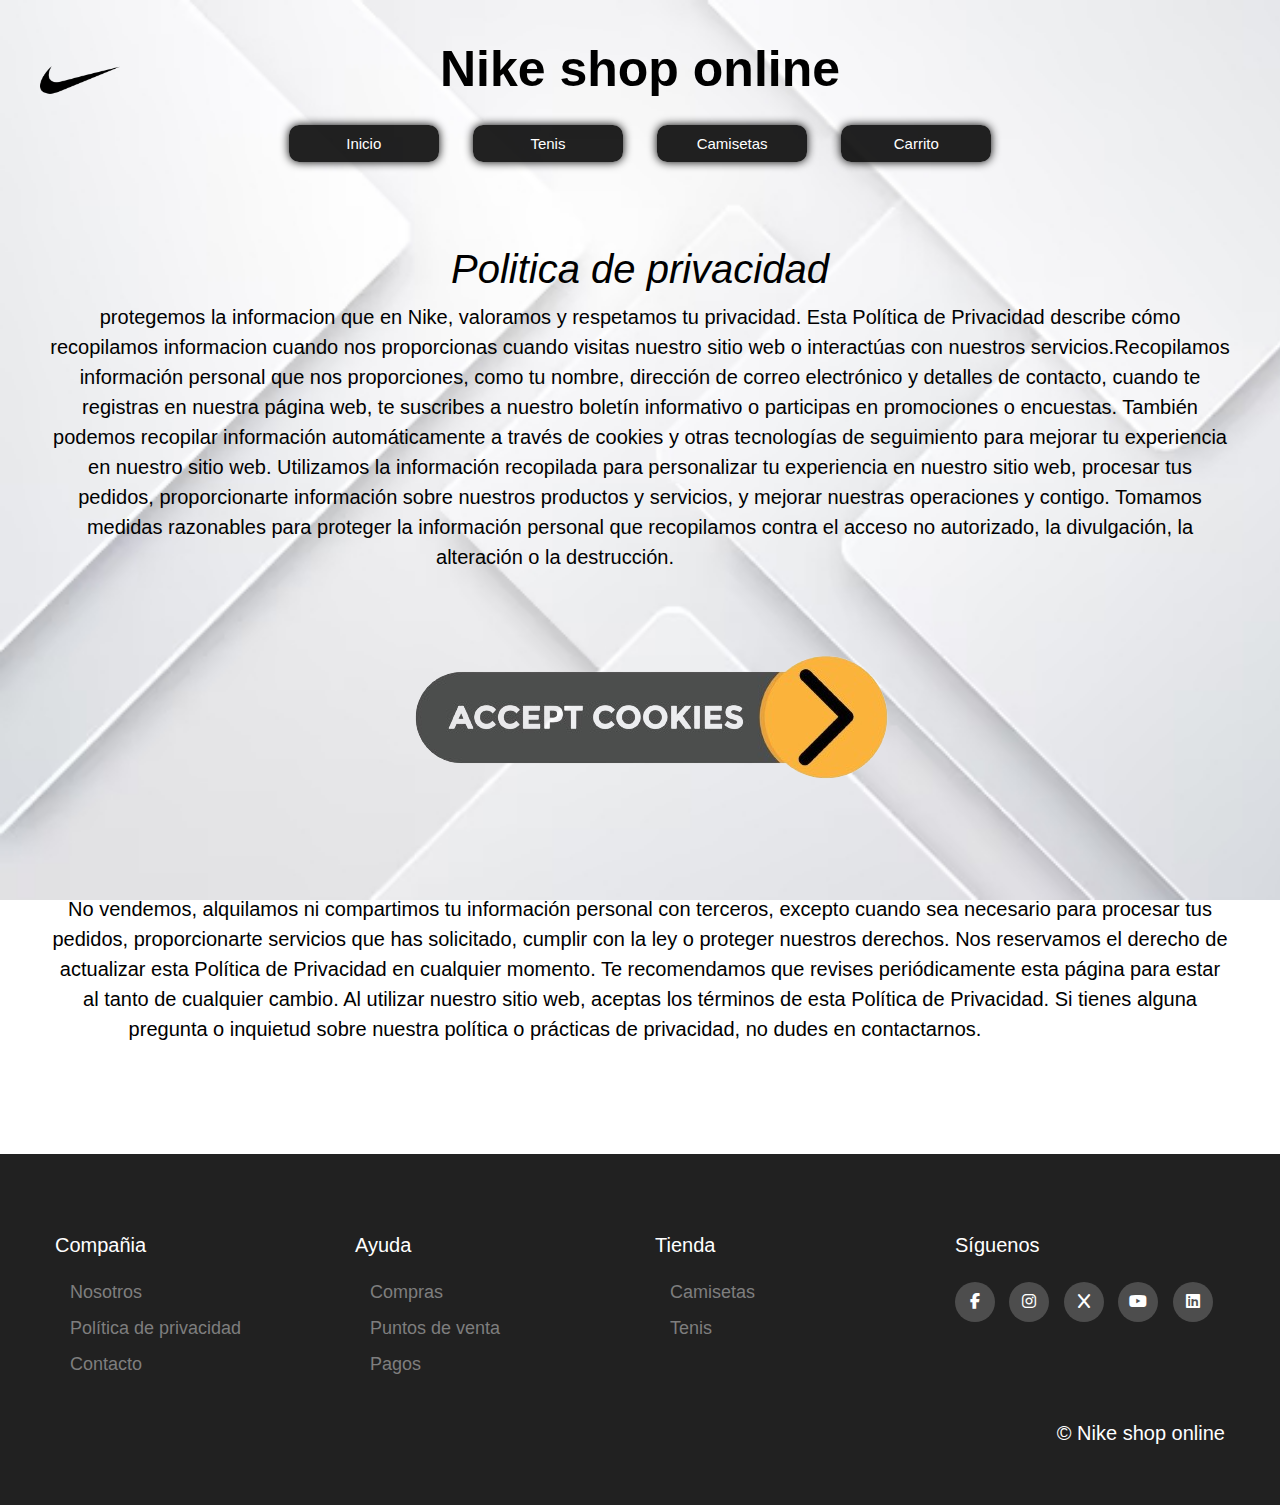
<file: html/politica_privacidad.html>
<!DOCTYPE html>
<html lang="en">
<head>
    <meta charset="UTF-8">
    <meta name="viewport" content="width=device-width, initial-scale=1.0">
    <link rel="stylesheet" href="../css/style.css">
    <link rel="stylesheet" href="../css/footer.css">
    <link rel="stylesheet" href="https://cdnjs.cloudflare.com/ajax/libs/font-awesome/6.2.1/css/all.min.css">
    <link rel="icon" href="../imagenes/icons8-air-jordan-50.ico">
    <title>Politica de privacidad</title>
</head>
<body>
    <center><div>
        <h1><img src="../imagenes/logo_nike.png"
        style="height: 80px; height: 80px; position: absolute;margin-left: -400px;">Nike shop online</h1></div>

    <nav>
        <ul>
            <li><a href="../index.html">Inicio</a></li>
            <li><a href="../html/tenis.html">Tenis</a></li>
            <li><a href="../html/camisetas.html">Camisetas</a></li>
            <li><a href="../html/carrito.html">Carrito</a></li>
        </ul>
    </nav>
    <div class="text_nosotros">
    <p style="font-size: 40px;"><i>Politica de privacidad</i></p>
    <p5><br>protegemos la informacion que en Nike, valoramos y respetamos tu privacidad. Esta Política de Privacidad describe cómo recopilamos informacion cuando nos proporcionas cuando visitas nuestro sitio web o interactúas con nuestros servicios.Recopilamos información personal que nos proporciones, como tu nombre, dirección de correo electrónico y detalles de contacto, cuando te registras en nuestra página web, te suscribes a nuestro boletín informativo o participas en promociones o encuestas. También podemos recopilar información automáticamente a través de cookies y otras tecnologías de seguimiento para mejorar tu experiencia en nuestro sitio web. Utilizamos la información recopilada para personalizar tu experiencia en nuestro sitio web, procesar tus pedidos, proporcionarte información sobre nuestros productos y servicios, y mejorar nuestras operaciones y contigo. Tomamos medidas razonables para proteger la información personal que recopilamos contra el acceso no autorizado, la divulgación, la alteración o la destrucción.</p5></br></div> 
    <div class="nosotros2"><img src="../imagenes/cookies.png"></div>
    <div class="text_nosotros">
    <p5><br>No vendemos, alquilamos ni compartimos tu información personal con terceros, excepto cuando sea necesario para procesar tus pedidos, proporcionarte servicios que has solicitado, cumplir con la ley o proteger nuestros derechos. Nos reservamos el derecho de actualizar esta Política de Privacidad en cualquier momento. Te recomendamos que revises periódicamente esta página para estar al tanto de cualquier cambio. Al utilizar nuestro sitio web, aceptas los términos de esta Política de Privacidad.  Si tienes alguna pregunta o inquietud sobre nuestra política o prácticas de privacidad, no dudes en contactarnos.</p5>
    </p5></br></center></div>
    <footer class="footer">
        <div class="container">
            <div class="footer-row">
                <div class="footer-links">
                    <h4>Compañia</h4>
                    <ul>
                        <li><a href="../html/nosotros.html">Nosotros</a></li>
                        <li><a href="../html/politica_privacidad.html">Política de privacidad</a></li>
                        <li><a href="../html/contacto.html">Contacto</a></li>
                    </ul>
                </div>
                <div class="footer-links">
                    <h4>Ayuda</h4>
                    <ul>
                        <li><a href="../html/carrito.html">Compras</a></li>
                        <li><a href="../html/envios.html">Puntos de venta</a></li>
                        <li><a href="../html/pagos.html">Pagos</a></li>
                    </ul>
                </div>
                <div class="footer-links">
                    <h4>Tienda</h4>
                    <ul>
                        <li><a href="../html/camisetas.html">Camisetas</a></li>
                        <li><a href="../html/tenis.html">Tenis</a></li>
                </div>
                <div class="footer-links">
                    <h4>Síguenos</h4>
                    <div class="social-link">
                        <a href="https://www.facebook.com/nike"><i class="fab fa-facebook-f"></i></a>
                            <a href="https://www.instagram.com/nike/"><i class="fab fa-instagram"></i></a>
                            <a href="https://twitter.com/Nike"><i class="fab fa-x"></i></a>
                            <a href="https://www.youtube.com/user/nike"><i class="fab fa-youtube"></i></a>
                            <a href="https://www.linkedin.com/company/nike"><i class="fab fa-linkedin"></i></a>
                    </div>
                    <div class="copyright"><p>&#169 Nike shop online</p></div>
                </div>
            </div>
        </div>
    </footer>
</body>
</html>
</file>
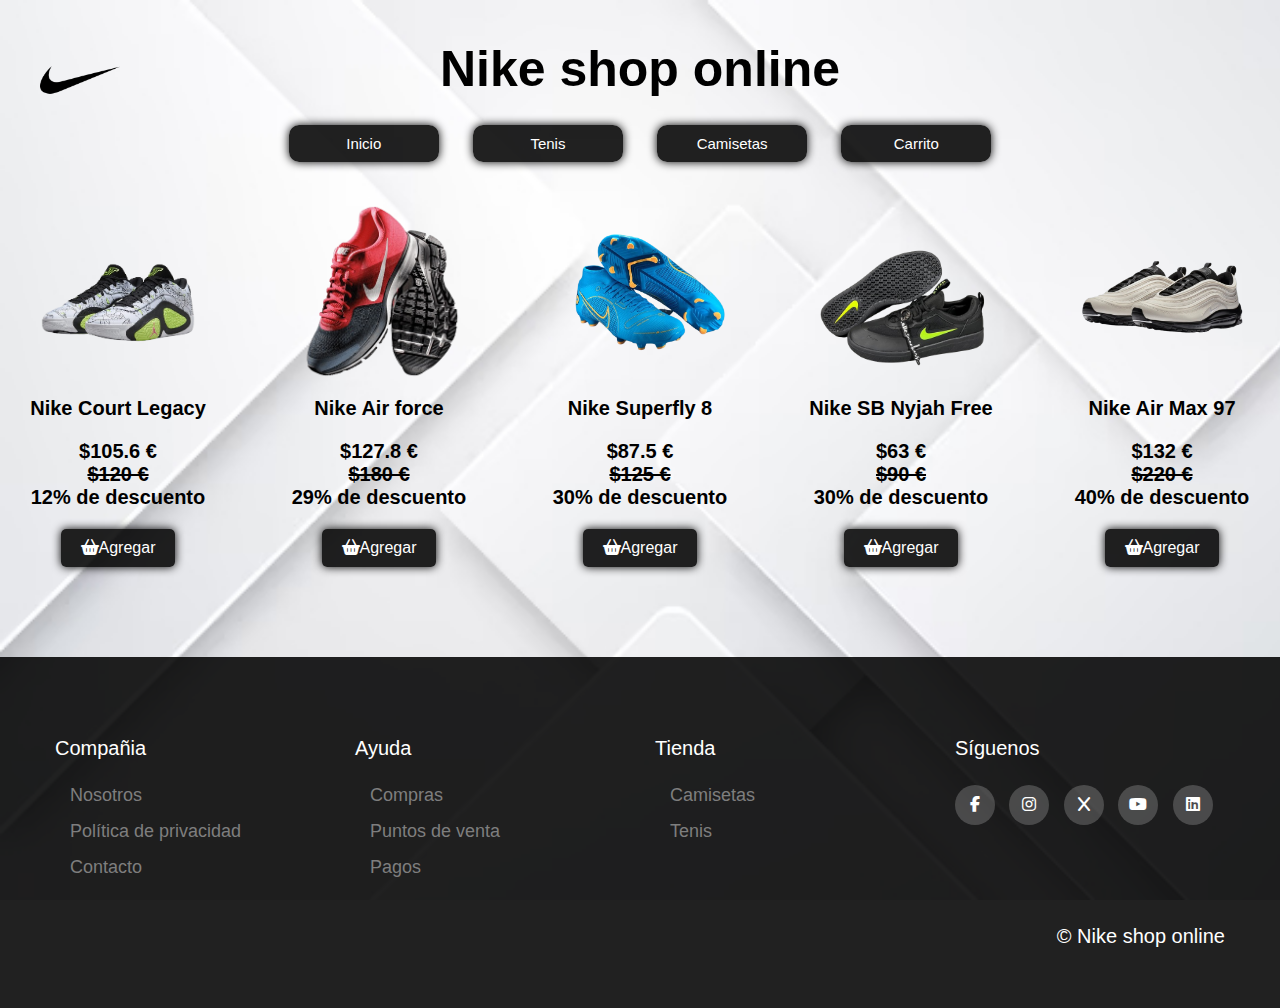
<file: html/tenis.html>
<!DOCTYPE html>
<html lang="en">
<head>
    <meta charset="UTF-8">
    <meta name="viewport" content="width=device-width, initial-scale=1.0">
    <link rel="stylesheet" href="../css/style.css">
    <link rel="stylesheet" href="../css/footer.css">
    <link rel="stylesheet" href="https://cdnjs.cloudflare.com/ajax/libs/font-awesome/6.2.1/css/all.min.css">
    <link rel="icon" href="../imagenes/icons8-air-jordan-50.ico">
    <title>Tenis</title>
</head>
<body>
    <center><div>
        <h1><img src="../imagenes/logo_nike.png"
        style="height: 80px; height: 80px; position: absolute;margin-left: -400px;">Nike shop online</h1></div></center> 
    <nav>
        <ul>
            <li><a href="../index.html">Inicio</a></li>
            <li><a href="../html/tenis.html">Tenis</a></li>
            <li><a href="../html/camisetas.html">Camisetas</a></li>
            <li><a id="carrito-link" href="../html/carrito.html">Carrito</a></li>
        </ul>
    </nav>
    <div class="contenido">
        <div class="articulos">
            <div class="articulos_2">
            <div class="secciones">
                <div class="item">
                    <div class="image-container"><img src="../imagenes/tatum2.png"></div>
                    <h2>Nike Court Legacy</h2>
                    <strong>
                        <p>$105.6 €</p>
                        <del><p>$120 €</p></del>
                        <p>12% de descuento</p>
                    </strong>     
                    <div class="button-container"><button class="boton-comprar" onclick="agregarAlCarrito('Nike Court Legacy', '$105.6', '../imagenes/tatum2.png')">
                        <span class="fa fa-shopping-basket"></span>Agregar
                    </button></div>
                </div>
                
                <div class="item">
                    <div class="image-container"><img src="../imagenes/red-removebg-preview.png"></div>
                    <h2>Nike Air force</h2>
                    <strong>
                        <p>$127.8 €</p>
                        <del><p>$180 €</p></del>
                        <p>29% de descuento</p>
                    </strong>
                    <div class="button-container"><button class="boton-comprar" onclick="agregarAlCarrito('Nike Air force', '$127.8', '../imagenes/red-removebg-preview.png')">
                        <span class="fa fa-shopping-basket"></span>Agregar
                    </button></div>
                </div>
                
                <div class="item">
                    <div class="image-container"><img src="../imagenes/guayos.png"></div>
                    <h2>Nike Superfly 8</h2>
                    <strong>
                        <p>$87.5 €</p>
                        <del><p>$125 €</p></del>
                        <p>30% de descuento</p>
                    </strong>
                    <div class="button-container"><button class="boton-comprar" onclick="agregarAlCarrito('Nike Superfly 8', '$87.5', '../imagenes/guayos.png')">
                        <span class="fa fa-shopping-basket"></span>Agregar
                    </button></div>
                </div>
                
                <div class="item">
                    <div class="image-container"><img src="../imagenes/Nike SB Nyjah Free 2.png"></div>
                    <h2>Nike SB Nyjah Free </h2>
                    <strong><p>$63 €</p>
                        <del><p>$90 €</p></del>
                        <p>30% de descuento</p>
                    </strong>
                    <div class="button-container"><button class="boton-comprar" onclick="agregarAlCarrito('Nike SB Nyjah Free', '$63', '../imagenes/Nike SB Nyjah Free 2.png')">
                        <span class="fa fa-shopping-basket"></span>Agregar
                    </button></div>
                </div>
                
                <div class="item">
                    <div class="image-container"><img src="../imagenes/12.png"></div>
                    <h2>Nike Air Max 97</h2>
                    <strong>
                        <p>$132 €</p>
                        <del><p>$220 €</p></del>
                        <p>40% de descuento</p>
                    </strong>
                    <div class="button-container"><button class="boton-comprar" onclick="agregarAlCarrito('Nike Air Max 97', '$132', '../imagenes/12.png')">
                        <span class="fa fa-shopping-basket"></span>Agregar
                    </button></div>
                </div>
                
            </div>
            <footer class="footer">
                <div class="container">
                    <div class="footer-row">
                        <div class="footer-links">
                            <h4>Compañia</h4>
                            <ul>
                                <li><a href="../html/nosotros.html">Nosotros</a></li>
                                <li><a href="../html/politica_privacidad.html">Política de privacidad</a></li>
                                <li><a href="../html/contacto.html">Contacto</a></li>
                            </ul>
                        </div>
                        <div class="footer-links">
                            <h4>Ayuda</h4>
                            <ul>
                                <li><a href="../html/carrito.html">Compras</a></li>
                                <li><a href="../html/envios.html">Puntos de venta</a></li>
                                <li><a href="../html/pagos.html">Pagos</a></li>
                            </ul>
                        </div>
                        <div class="footer-links">
                            <h4>Tienda</h4>
                            <ul>
                                <li><a href="../html/camisetas.html">Camisetas</a></li>
                                <li><a href="../html/tenis.html">Tenis</a></li>
                        </div>
                        <div class="footer-links">
                            <h4>Síguenos</h4>
                            <div class="social-link">
                                <a href="https://www.facebook.com/nike"><i class="fab fa-facebook-f"></i></a>
                                    <a href="https://www.instagram.com/nike/"><i class="fab fa-instagram"></i></a>
                                    <a href="https://twitter.com/Nike"><i class="fab fa-x"></i></a>
                                    <a href="https://www.youtube.com/user/nike"><i class="fab fa-youtube"></i></a>
                                    <a href="https://www.linkedin.com/company/nike"><i class="fab fa-linkedin"></i></a>
                            </div>
                            <div class="copyright"><p>&#169 Nike shop online</p></div>
                        </div>
                    </div>
                </div>
            </footer>
            </div>
        </div>
    </div>
    <script src="../js/carrito.js"></script>
    <script>
        // Función para agregar un producto al carrito
        function agregarAlCarrito(nombre, precio, imagen) {
            // Obtener el carrito almacenado en localStorage o crear uno vacío si no existe
            var carrito = JSON.parse(localStorage.getItem('carrito')) || [];

            // Agregar el producto actual al carrito
            carrito.push({ nombre: nombre, precio: precio, imagen: imagen });

            // Guardar el carrito actualizado en localStorage
            localStorage.setItem('carrito', JSON.stringify(carrito));

            // Actualizar la cantidad de elementos en el enlace del carrito
            actualizarCantidadCarrito(carrito.length);
        }
    </script>
</body>
</html>
</file>
<file: css/style.css>
/* Estilos base */
body {
    background: url('../imagenes/fondopagina.jpg');
    background-repeat: no-repeat;
    background-size: cover;
    background-attachment: fixed;
    height: 100%;
    margin: 0;
    padding: 0;
    font-family: 'Nike Futura ND', 'Helvetica Now Text Medium', Helvetica, Arial, sans-serif;
}

h1 {
    text-align: center;
    width: 100%;
    height: 70px;
    font-family:'Nike Futura ND', 'Helvetica Now Text Medium', Helvetica, Arial, sans-serif;
    font-size: 50px;
    color: rgb(0, 0, 0);
    margin-top: 40px;
}

.incio > p {
    margin: 7px;
}

nav a:hover {
    background-color: #646665;
}

nav ul {
    width: 100%;
    list-style: none;
    text-align: center;
    font-family: 'Nike Futura ND', 'Helvetica Now Text Medium', Helvetica, Arial, sans-serif;
    font-size: 15px;
}

nav li {
    display: inline-flex;
}

nav a {
    text-decoration: none;
    color: rgb(255, 255, 255);
    padding: 10px;
    width: 150px;
    background-color: rgb(0 0 0 / 87%);
    margin: 15px;
    border-radius: 10px;
    box-shadow: 0 0 10px rgb(0, 0, 0);
}

* {
    padding: 0;
    margin: 0;
    box-sizing: border-box; /* Añadido para incluir padding y border en el cálculo del tamaño */
}

.contenido {
    max-width: 100%;
    margin: 0 auto;
    position: relative;
    margin-top: 30px;
}

.secciones {
    display: flex;
    flex-wrap: wrap;
    justify-content: space-between;
    text-align: center;
}

.item {
    width: calc(20% - 20px); /* 20% para que haya 5 elementos en una fila */
    margin-bottom: 20px;
    padding: 10px;
    box-sizing: border-box;
}

.item > .image-container {
    display: flex;
    flex-direction: row;
    align-items: center;
    height: 120px;
    margin: 20px;
}

.item img {
    max-width: 100%;
    height: auto;
    display: block;
    margin-bottom: 10px;
}

.item h2 {
    font-size: 20px;
    margin-top: 40px;
}

.item strong {
    display: block;
    margin-bottom: 10px;
}

.boton-comprar {
    background-color: rgba(255, 255, 255, 0.87);
    border: none;
    padding: 10px 20px;
    text-align: center;
    text-decoration: none;
    display: inline-block;
    font-size: 16px;
    margin-top: 10px;
    cursor: pointer;
    border-radius: 5px;
    background-color: rgb(0 0 0 / 87%);
    color: white;
    box-shadow: 0 0 10px rgb(0, 0, 0);
    position: relative;
    margin-top: 30px;
}

.boton-comprar:hover {
    background-color: #646665;
}

p {
    position: relative;
    top: 20px;
    font-size: 20px;
}

h5 {
    font-family: "FuturaNike", var(--displayFont, "FuturaNike"), sans-serif;
    color: black;
    font-size: 50px;
    margin: 15px;
}

.text_nosotros {
    padding: 50px;
}

p5 {
    font-family: "FuturaNike", var(--displayFont, "FuturaNike"), sans-serif;
    color: black;
    font-size: 20px;
    margin: 150px;
    line-height: 30px;
    padding: 20px;
    text-align: center;
}

p6 {
    font-family: "FuturaNike", var(--displayFont, "FuturaNike"), sans-serif;
    color: black;
    font-size: 20px;
    margin: 150px;
    line-height: 30px;
    padding: 20px;
}

p7 {
    font-family: "FuturaNike", var(--displayFont, "FuturaNike"), sans-serif;
    color: black;
    font-size: 20px;
    margin: 150px;
    line-height: 40px;
    padding: 20px;
}

.nosotros img {
    width: 550px;
    height: 500px;
}

.nosotros2 {
    padding: 0;
    margin: 0;
}

.contacto img {
    width: 50px;
    height: 50px;
    margin-left: 10px;
}

.contacto a {
    text-decoration: none;
    color: black;
}

.contacto a:hover {
    color: #7e7e7e;
}

.ciudad-links ul li a {
    text-decoration: none;
    display: block;
    transition: all .3s ease;
}

.ciudad-links p7:hover {
    color: #7e7e7e;
    padding-left: 6px;
}

#paypal-button-container {
    text-align: center;
    margin-top: 40px;
    width: 300px;
    margin: 20px auto;
}

.img-pagos {
    align-items: center;
    margin: 50px;
    margin-bottom: 0px;
}

/* Función para hacer estilos consistentes en todos los dispositivos */
@media (max-width: 768px) {
    body,
    h1,
    .contenido,
    .secciones,
    .item,
    .boton-comprar,
    p,
    h5,
    .text_nosotros,
    p5,
    p6,
    p7,
    .nosotros,
    .nosotros img,
    .contacto,
    .contacto img,
    .ciudad-links ul li a,
    .ciudad-links p7:hover,
    #paypal-button-container,
    .img-pagos {
        font-size: 16px; /* Ajusta el tamaño de fuente base para dispositivos móviles */
        margin: 0; /* Elimina cualquier margen adicional */
        padding: 10px; /* Añade padding para mejorar la legibilidad */
    }

    h1 {
        font-size: 40px; /* Ajusta el tamaño de fuente del encabezado h1 */
        margin-top: 20px; /* Ajusta el margen superior del encabezado h1 */
        height: 50px; /* Ajusta la altura del encabezado h1 */
    }

    .item {
        width: calc(50% - 20px); /* Ajusta el ancho de los elementos en dispositivos móviles */
    }

    .nosotros img {
        width: 100%; /* Ajusta el ancho de la imagen dentro de la sección nosotros */
        height: auto; /* Ajusta la altura automáticamente para mantener la proporción */
    }

    .boton-comprar {
        font-size: 14px; /* Ajusta el tamaño de fuente del botón en dispositivos móviles */
        padding: 8px 16px; /* Ajusta el padding del botón para dispositivos móviles */
        margin-top: 20px; /* Ajusta el margen superior del botón en dispositivos móviles */
    }
}
</file>
<file: css/footer.css>
* {
    box-sizing: border-box;
    list-style: none;
    margin: 0;
    padding: 0;
}

body {
    font-family: 'Nike', sans-serif;
}

.container {
    max-width: 1200px;
    margin: 0 auto;
}

.footer {
    position: relative;
    margin-top: 60px;
    background-color: rgb(0 0 0 / 87%);
    padding: 80px 0;
    height: auto;
    width: 100%;
}

.footer-row {
    display: flex;
    flex-wrap: wrap;
}

.footer-links {
    width: 25%;
    padding: 0 15px;
}

.footer-links h4 {
    font-size: 20px;
    color: #fff;
    margin-bottom: 25px;
    font-weight: 500;
}

.footer-links ul li a {
    font-size: 18px;
    text-decoration: none;
    color: #7e7e7e;
    display: block;
    margin: 15px;
    transition: all .3s ease;
}

.footer-links ul li a:hover {
    color: #fff;
    padding-left: 6px;
}

.social-link a {
    display: inline-block;
    min-height: 40px;
    width: 40px;
    background-color: rgba(255, 255, 255, 0.2);
    margin: 0 10px 10px 0;
    text-align: center;
    line-height: 40px;
    border-radius: 50%;
    color: #fff;
    transition: all .5s ease;
}

.social-link a:hover {
    background-color: #646665;
}

.copyright {
    font-family: 'Nike', sans-serif;
    color: #fff;
    text-align: right;
    position: relative;
    margin-top: 70px;
}

/* Función para hacer estilos consistentes en todos los dispositivos */
@media (max-width: 768px) {
    body,
    .container,
    .footer,
    .footer-links,
    .footer-links h4,
    .footer-links ul li a,
    .social-link a,
    .copyright {
        font-size: 16px; /* Ajusta el tamaño de fuente base para dispositivos móviles */
        margin: 0; /* Elimina cualquier margen adicional */
        padding: 10px; /* Añade padding para mejorar la legibilidad */
    }

    .footer {
        padding: 40px 0; /* Ajusta el padding de la sección footer para dispositivos móviles */
    }

    .footer-links {
        width: 50%; /* Ajusta el ancho de los enlaces en el footer para dispositivos móviles */
        margin: 0 auto; /* Centra los enlaces en el footer */
        text-align: center; /* Centra el texto en los enlaces del footer */
    }

    .social-link a {
        min-height: 30px; /* Ajusta la altura de los íconos de redes sociales para dispositivos móviles */
        width: 30px; /* Ajusta el ancho de los íconos de redes sociales para dispositivos móviles */
        line-height: 30px; /* Ajusta el line-height de los íconos de redes sociales para dispositivos móviles */
        margin-bottom: 10px; /* Ajusta el margen inferior de los íconos de redes sociales para dispositivos móviles */
    }

    .copyright {
        margin-top: 40px; /* Ajusta el margen superior del texto de copyright para dispositivos móviles */
        text-align: center; /* Centra el texto de copyright en dispositivos móviles */
    }
}
</file>
<file: css/carrito.css>
.contenido {
    max-width: 800px;
    margin: 0 auto;
    padding: 20px;
    background-color: rgba(255, 255, 255, 0.9);
    border-radius: 10px;
    box-shadow: 0 0 10px rgba(0, 0, 0, 0.2);
}

.contenido h2 {
    text-align: center;
    margin-bottom: 20px;
}

#carrito {
    background-color: #fff;
    border: 1px solid #ccc;
    padding: 20px;
    margin-bottom: 20px;
}

#carrito .producto {
    display: flex;
    margin-bottom: 10px;
}

#carrito .producto img {
    width: 100px;
    margin-right: 20px;
}

#carrito .producto .detalle {
    flex-grow: 1;
}

#carrito .precio-total {
    margin-top: 10px;
    font-weight: bold;
}

.boton-compra{
    background-color: #28a745;
    border: none;
    padding: 10px 20px;
    text-align: center;
    text-decoration: none;
    display: inline-block;
    font-size: 16px;
    margin-top: 10px;
    cursor: pointer;
    border-radius: 5px;
    color: white;
    box-shadow: 0 0 10px rgba(0, 0, 0, 0.3);
}
.boton-cancelar {
    background-color: #be2020;
    border: none;
    padding: 10px 20px;
    text-align: center;
    text-decoration: none;
    display: inline-block;
    font-size: 16px;
    margin-top: 10px;
    cursor: pointer;
    border-radius: 5px;
    color: white;
    box-shadow: 0 0 10px rgba(0, 0, 0, 0.3);
}

.boton-compra:hover{
    background-color: #218838;
}
.boton-cancelar:hover {
    background-color: #971010;
}

.boton-compra a,
.boton-cancelar a {
    color: white;
    text-decoration: none;
}

/* Función para hacer estilos consistentes en todos los dispositivos */
@media (max-width: 768px) {
    .contenido,
    .contenido h2,
    #carrito,
    #carrito .producto,
    #carrito .producto img,
    #carrito .producto .detalle,
    #carrito .precio-total,
    .boton-compra,
    .boton-cancelar {
        font-size: 16px; /* Ajusta el tamaño de fuente base para dispositivos móviles */
        margin: 0; /* Elimina cualquier margen adicional */
        padding: 10px; /* Añade padding para mejorar la legibilidad */
    }

    .boton-compra,
    .boton-cancelar {
        padding: 8px; /* Ajusta el padding de los botones en dispositivos móviles */
    }

    .contenido {
        max-width: 100%; /* Ajusta el ancho máximo del contenido para dispositivos móviles */
        border-radius: 0; /* Elimina el redondeo de bordes en dispositivos móviles */
    }

    .contenido h2 {
        font-size: 28px; /* Ajusta el tamaño de fuente del título h2 para dispositivos móviles */
        margin-bottom: 10px; /* Ajusta el margen inferior del título h2 para dispositivos móviles */
    }

    #carrito {
        padding: 10px; /* Ajusta el padding del carrito en dispositivos móviles */
        margin-bottom: 10px; /* Ajusta el margen inferior del carrito en dispositivos móviles */
    }

    #carrito .producto img {
        width: 80px; /* Ajusta el tamaño de las imágenes de producto en dispositivos móviles */
        margin-right: 10px; /* Ajusta el margen derecho de las imágenes de producto en dispositivos móviles */
    }
}
</file>
